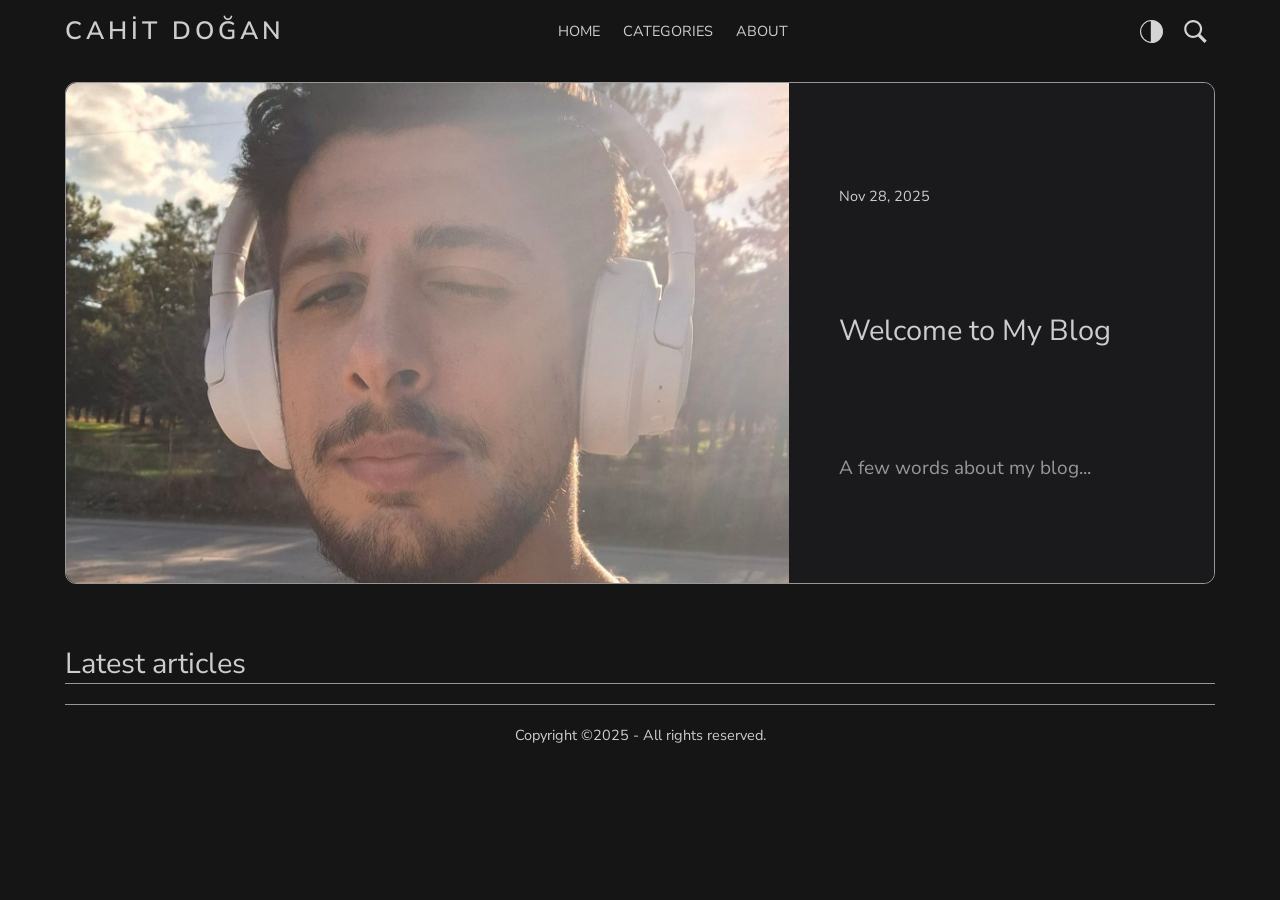
<file: index.html>
<!DOCTYPE html>
<html lang="en">

<head>
    <!--META TAG START-->
    <meta charset="UTF-8">
    <meta http-equiv="X-UA-Compatible" content="IE=edge">
    <meta name="viewport" content="width=device-width, initial-scale=1.0">
    <meta name="author" content="CAHİT DOĞAN">
    <meta name="description" content="Personal blog with articles on various topics">

    <!--PRELOAD-->
    <link rel="preload" href="/image/search-black.svg" as="image">
    <link rel="preload" href="/image/submit.svg" as="image">
    <link rel="preload" href="/image/email-black.svg" as="image">
    <link rel="preload" href="/image/email.svg" as="image">
    <link rel="preload" href="/image/dark-mode.svg" as="image">
    <link rel="preload" href="/image/light-mode.svg" as="image">


    <!--SCRIPT TAG START-->
    <script src="/js/light-theme-toggle.js"></script>


    <!--CSS-->
    <link rel="stylesheet" href="/css/style.css">
    
    <link rel="stylesheet" href="/css/homepage.css">
    


    <!--GOOGLE FONTS-->
    <link rel="preconnect" href="https://fonts.googleapis.com">
    <link rel="preconnect" href="https://fonts.gstatic.com" crossorigin>
    <link href="https://fonts.googleapis.com/css2?family=Nunito+Sans:wght@300;400;600;700&display=swap" rel="stylesheet">


    <!--TITLE START-->
    <title>Home - CAHİT DOĞAN</title>

</head>

<body>
    <!--*THEME-->
    <script>
        const theme = localStorage.getItem("theme") || "dark";
        const root = document.documentElement;  //root element
        root.classList.add(theme);
    </script>

    <!--*HEADER START-->
    <header id="header">
        <div class="container">
            <button id="search-button" class="search-button icon-button" onclick="openerWithClickBlocker('search-bar-container')" aria-label="search in site"></button>
            <ul>
                <li><a href="/">HOME</a></li>
                <li id="flyout-menu-container">
                    <span href="">CATEGORIES</span>
                    <ul id="flyout-menu">
                        
                        <li><a href="/category/myself">MYSELF</a></li>
                        
                    </ul>
                </li>
                <li><a href="/about">ABOUT</a></li>
            </ul>
            <button id="light-mode-button" class="night-mode icon-button" onclick="pickTheme();" aria-label="switch theme mode"></button>
            <p id="logo"> <a href="/">CAHİT DOĞAN</a></p>
            <button class="burger-menu icon-button" onclick="openerWithClickBlocker('mobile-menu')" aria-label="navigation menu"></button>
        </div>
    </header>


    <!--*MAIN START-->
    <main>
        
        <section id="hero-section">
            <article>
                <a href="/article/welcome-to-my-blog">
                    <picture>
                        
                            
                                <img src="/uploads/whatsapp-image-2025-11-14-at-22-37-50-1764359001695-221026678.jpeg" alt="Welcome to My Blog">
                            
                        
                    </picture>
                </a>
                <div>
                    <time datetime="2025-11-28T19:43:21.705Z">Nov 28, 2025</time>
                    <h2><a href="/article/welcome-to-my-blog">Welcome to My Blog</a></h2>
                    
                    <p>A few words about my blog<span>...</span></p>
                    
                </div>
            </article>
        </section>
        

        <h3>Latest articles</h3>

        <section id="articles-grid">
            
                
                <!-- Skip featured article on desktop (it's shown in hero section) -->
                <article class="featured-duplicate">
                    <a href="/article/welcome-to-my-blog">
                        
                        <img src="/uploads/whatsapp-image-2025-11-14-at-22-37-50-1764359001695-221026678.jpeg" alt="Welcome to My Blog">
                        
                    </a>
                    <h2><a href="/article/welcome-to-my-blog">Welcome to My Blog</a></h2>
                    
                    <p>A few words about my blog...</p>
                    
                    <time datetime="2025-11-28T19:43:21.705Z">Nov 28, 2025</time>
                </article>
                
            
        </section>

        
    </main>

    <!--*FOOTER START-->
    <footer>
        <section id="copyright">
            <p>Copyright ©2025 -  All rights reserved.</p>
        </section>
    </footer>



    <!--*ADDITIONAL ELEMENTS START-->
    <form id="search-bar-container" action="">
        <input type="search" name="" id="search-bar" placeholder="Search in site..." aria-label="text for search in site">
        <input type="submit" value="" class="icon-button" aria-label="submit">
    </form>


    <div id="mobile-menu">
        <button id="closer" class="icon-button" onclick="closerWithClickBlocker('mobile-menu')" aria-label="Close"></button>

        <ul>
            <li><a href="/">Home</a></li>
            <li id="mobile-categories-container">
                <button id="categories-button">Categories</button>
                <ul id="mobile-categories-list">
                    
                    <li><a href="/category/myself">Myself</a></li>
                    
                </ul>
            </li>
            <li><a href="/about">About</a></li>
        </ul>

        <button class="text-icon-button" id="mobile-light-mode-button" onclick="pickTheme()" aria-label="Light mode">
            <img src="/image/light-mode.svg" alt="icon of button">
            <span>Dark/Light</span>
        </button>

        <h4>Social Media</h4>
        <div class="social-media-links" id="mobile-social-media-links">
            
            
            
            <a href="https://www.instagram.com/cahitdogaan" class="icon-button" aria-label="instagram"></a>
            
            
            <a href="https://www.linkedin.com/in/cahitdogan/" class="icon-button" aria-label="linkedin"></a>
            
        </div>
    </div>

    <div id="click-blocker"></div>

    <!--*SCRIPTS START-->
    <script src="/js/main.js"></script>
    <script src="/js/sticky-navbar.js"></script>
    <noscript>Sorry, your browser does not support JavaScript.</noscript>

</body>

</html>
</file>
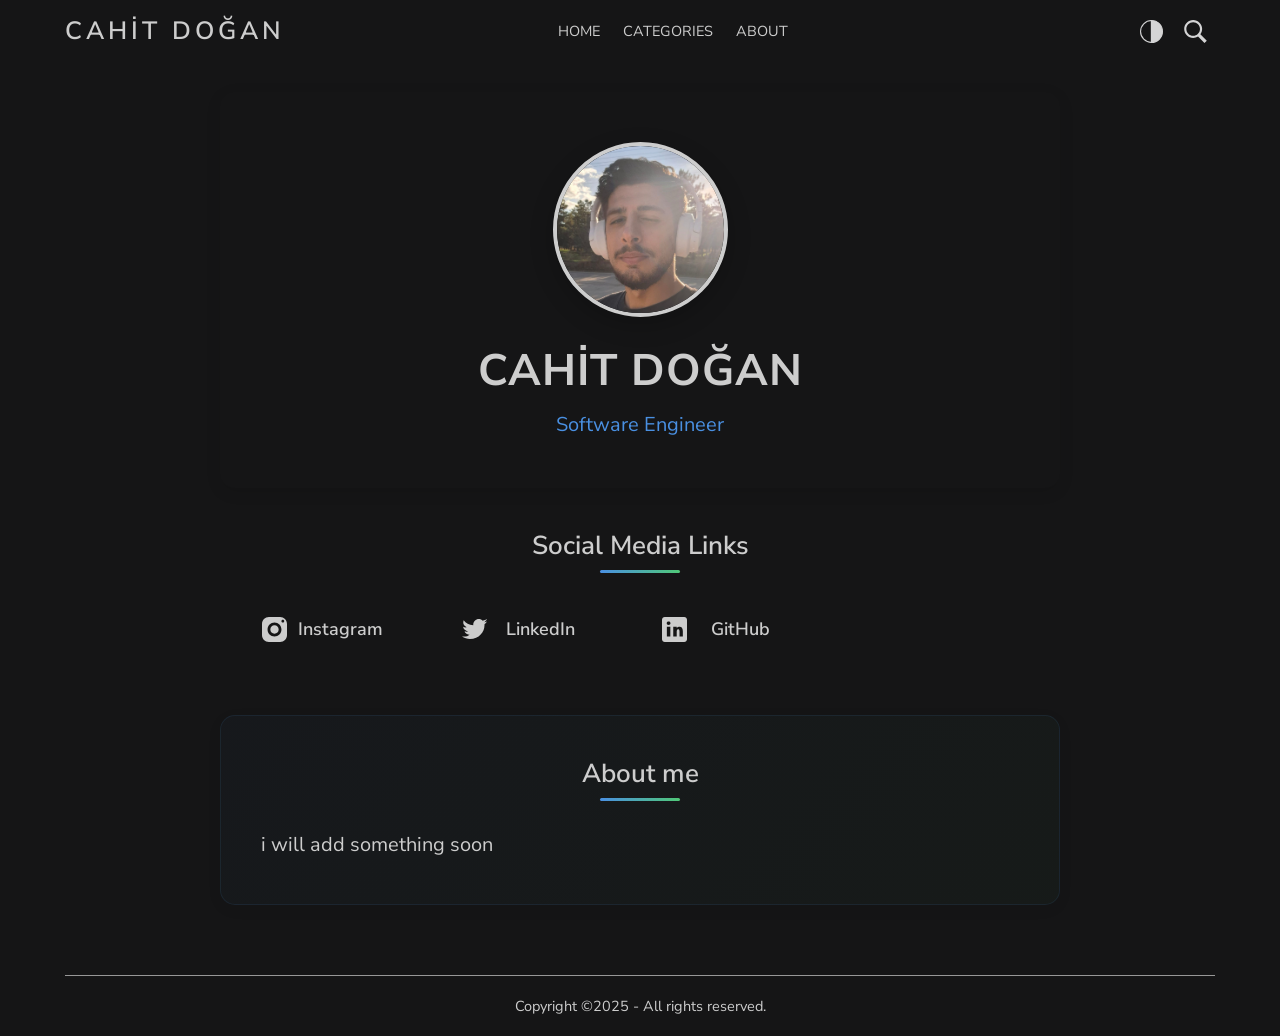
<file: about/index.html>
<!DOCTYPE html>
<html lang="en">

<head>
    <!--META TAG START-->
    <meta charset="UTF-8">
    <meta http-equiv="X-UA-Compatible" content="IE=edge">
    <meta name="viewport" content="width=device-width, initial-scale=1.0">
    <meta name="author" content="CAHİT DOĞAN">
    <meta name="description" content="Software Engineer">

    <!--PRELOAD-->
    <link rel="preload" href="/image/search-black.svg" as="image">
    <link rel="preload" href="/image/submit.svg" as="image">
    <link rel="preload" href="/image/email-black.svg" as="image">
    <link rel="preload" href="/image/email.svg" as="image">
    <link rel="preload" href="/image/dark-mode.svg" as="image">
    <link rel="preload" href="/image/light-mode.svg" as="image">


    <!--SCRIPT TAG START-->
    <script src="/js/light-theme-toggle.js"></script>


    <!--CSS-->
    <link rel="stylesheet" href="/css/style.css">
    
    <link rel="stylesheet" href="/css/about.css">
    


    <!--GOOGLE FONTS-->
    <link rel="preconnect" href="https://fonts.googleapis.com">
    <link rel="preconnect" href="https://fonts.gstatic.com" crossorigin>
    <link href="https://fonts.googleapis.com/css2?family=Nunito+Sans:wght@300;400;600;700&display=swap" rel="stylesheet">


    <!--TITLE START-->
    <title>About - CAHİT DOĞAN</title>

</head>

<body>
    <!--*THEME-->
    <script>
        const theme = localStorage.getItem("theme") || "dark";
        const root = document.documentElement;  //root element
        root.classList.add(theme);
    </script>

    <!--*HEADER START-->
    <header id="header">
        <div class="container">
            <button id="search-button" class="search-button icon-button" onclick="openerWithClickBlocker('search-bar-container')" aria-label="search in site"></button>
            <ul>
                <li><a href="/">HOME</a></li>
                <li id="flyout-menu-container">
                    <span href="">CATEGORIES</span>
                    <ul id="flyout-menu">
                        
                        <li><a href="/category/philosophy">PHILOSOPHY</a></li>
                        
                    </ul>
                </li>
                <li><a href="/about">ABOUT</a></li>
            </ul>
            <button id="light-mode-button" class="night-mode icon-button" onclick="pickTheme();" aria-label="switch theme mode"></button>
            <p id="logo"> <a href="/">CAHİT DOĞAN</a></p>
            <button class="burger-menu icon-button" onclick="openerWithClickBlocker('mobile-menu')" aria-label="navigation menu"></button>
        </div>
    </header>


    <!--*MAIN START-->
    <main>
        <div class="profile-header">
            
            <img id="author-pfp" src="/uploads/whatsapp-image-2025-11-14-at-22-37-50-1764348648916-303520196.jpeg" alt="CAHİT DOĞAN" width="175" height="175" draggable="false">
            
            <h2>CAHİT DOĞAN</h2>
            <div id="job">Software Engineer</div>
        </div>

        <h3>Social Media Links</h3>
        <div id="social-media-link-buttons">
            
            <a target="_blank" href="https://www.instagram.com/cahitdogaan">Instagram</a>
            
            
            
            <a target="_blank" href="https://www.linkedin.com/in/cahitdogan/">LinkedIn</a>
            
            
            
            <a target="_blank" href="https://github.com/cahitdogan">GitHub</a>
            
        </div>

        <section id="about-me-container">
            <h3>About me</h3>
            <p>i will add something soon</p>
        </section>
    </main>

    <!--*FOOTER START-->
    <footer>
        <section id="copyright">
            <p>Copyright ©2025 -  All rights reserved.</p>
        </section>
    </footer>



    <!--*ADDITIONAL ELEMENTS START-->
    <form id="search-bar-container" action="">
        <input type="search" name="" id="search-bar" placeholder="Search in site..." aria-label="text for search in site">
        <input type="submit" value="" class="icon-button" aria-label="submit">
    </form>


    <div id="mobile-menu">
        <button id="closer" class="icon-button" onclick="closerWithClickBlocker('mobile-menu')" aria-label="Close"></button>

        <ul>
            <li><a href="/">Home</a></li>
            <li id="mobile-categories-container">
                <button id="categories-button">Categories</button>
                <ul id="mobile-categories-list">
                    
                    <li><a href="/category/philosophy">Philosophy</a></li>
                    
                </ul>
            </li>
            <li><a href="/about">About</a></li>
        </ul>

        <button class="text-icon-button" id="mobile-light-mode-button" onclick="pickTheme()" aria-label="Light mode">
            <img src="/image/light-mode.svg" alt="icon of button">
            <span>Dark/Light</span>
        </button>

        <h4>Social Media</h4>
        <div class="social-media-links" id="mobile-social-media-links">
            
            
            
            <a href="https://www.instagram.com/cahitdogaan" class="icon-button" aria-label="instagram"></a>
            
            
            <a href="https://www.linkedin.com/in/cahitdogan/" class="icon-button" aria-label="linkedin"></a>
            
        </div>
    </div>

    <div id="click-blocker"></div>

    <!--*SCRIPTS START-->
    <script src="/js/main.js"></script>
    <script src="/js/sticky-navbar.js"></script>
    <noscript>Sorry, your browser does not support JavaScript.</noscript>

</body>

</html>
</file>
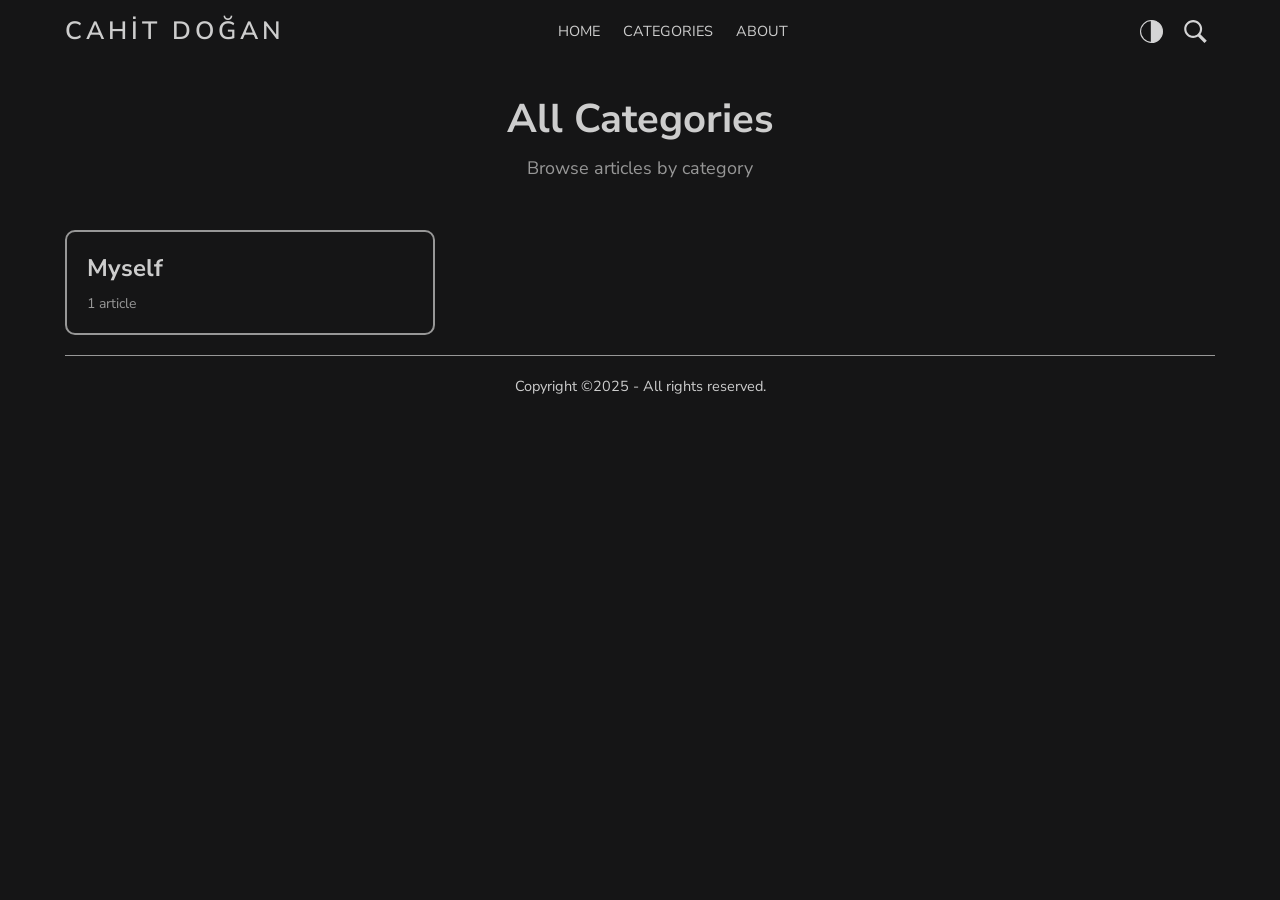
<file: categories/index.html>
<!DOCTYPE html>
<html lang="en">

<head>
    <!--META TAG START-->
    <meta charset="UTF-8">
    <meta http-equiv="X-UA-Compatible" content="IE=edge">
    <meta name="viewport" content="width=device-width, initial-scale=1.0">
    <meta name="author" content="CAHİT DOĞAN">
    <meta name="description" content="Browse all categories">

    <!--PRELOAD-->
    <link rel="preload" href="/image/search-black.svg" as="image">
    <link rel="preload" href="/image/submit.svg" as="image">
    <link rel="preload" href="/image/email-black.svg" as="image">
    <link rel="preload" href="/image/email.svg" as="image">
    <link rel="preload" href="/image/dark-mode.svg" as="image">
    <link rel="preload" href="/image/light-mode.svg" as="image">


    <!--SCRIPT TAG START-->
    <script src="/js/light-theme-toggle.js"></script>


    <!--CSS-->
    <link rel="stylesheet" href="/css/style.css">
    
    <link rel="stylesheet" href="/css/homepage.css">
    


    <!--GOOGLE FONTS-->
    <link rel="preconnect" href="https://fonts.googleapis.com">
    <link rel="preconnect" href="https://fonts.gstatic.com" crossorigin>
    <link href="https://fonts.googleapis.com/css2?family=Nunito+Sans:wght@300;400;600;700&display=swap" rel="stylesheet">


    <!--TITLE START-->
    <title>Categories - CAHİT DOĞAN</title>

</head>

<body>
    <!--*THEME-->
    <script>
        const theme = localStorage.getItem("theme") || "dark";
        const root = document.documentElement;  //root element
        root.classList.add(theme);
    </script>

    <!--*HEADER START-->
    <header id="header">
        <div class="container">
            <button id="search-button" class="search-button icon-button" onclick="openerWithClickBlocker('search-bar-container')" aria-label="search in site"></button>
            <ul>
                <li><a href="/">HOME</a></li>
                <li id="flyout-menu-container">
                    <span href="">CATEGORIES</span>
                    <ul id="flyout-menu">
                        
                        <li><a href="/category/myself">MYSELF</a></li>
                        
                    </ul>
                </li>
                <li><a href="/about">ABOUT</a></li>
            </ul>
            <button id="light-mode-button" class="night-mode icon-button" onclick="pickTheme();" aria-label="switch theme mode"></button>
            <p id="logo"> <a href="/">CAHİT DOĞAN</a></p>
            <button class="burger-menu icon-button" onclick="openerWithClickBlocker('mobile-menu')" aria-label="navigation menu"></button>
        </div>
    </header>


    <!--*MAIN START-->
    <main>
        <section style="text-align: center; padding: 3rem 0;">
            <h1 style="font-size: 4rem; font-weight: 700; color: var(--text-color-primary); margin-bottom: 1rem;">All Categories</h1>
            <p style="font-size: 1.8rem; color: var(--text-color-secondary);">Browse articles by category</p>
        </section>

        <section style="display: grid; grid-template-columns: repeat(auto-fill, minmax(300px, 1fr)); gap: 2rem; padding: 2rem 0;">
            
                
                <article style="border: 2px solid var(--text-color-secondary); border-radius: 1rem; padding: 2rem; transition: all 0.3s ease; cursor: pointer;" onclick="window.location.href='/category/myself'">
                    <h2 style="font-size: 2.4rem; margin-bottom: 1rem; color: var(--text-color-primary);">Myself</h2>
                    
                    <p style="font-size: 1.4rem; color: var(--text-color-secondary);">1 article</p>
                </article>
                
            
        </section>
    </main>

    <!--*FOOTER START-->
    <footer>
        <section id="copyright">
            <p>Copyright ©2025 -  All rights reserved.</p>
        </section>
    </footer>



    <!--*ADDITIONAL ELEMENTS START-->
    <form id="search-bar-container" action="">
        <input type="search" name="" id="search-bar" placeholder="Search in site..." aria-label="text for search in site">
        <input type="submit" value="" class="icon-button" aria-label="submit">
    </form>


    <div id="mobile-menu">
        <button id="closer" class="icon-button" onclick="closerWithClickBlocker('mobile-menu')" aria-label="Close"></button>

        <ul>
            <li><a href="/">Home</a></li>
            <li id="mobile-categories-container">
                <button id="categories-button">Categories</button>
                <ul id="mobile-categories-list">
                    
                    <li><a href="/category/myself">Myself</a></li>
                    
                </ul>
            </li>
            <li><a href="/about">About</a></li>
        </ul>

        <button class="text-icon-button" id="mobile-light-mode-button" onclick="pickTheme()" aria-label="Light mode">
            <img src="/image/light-mode.svg" alt="icon of button">
            <span>Dark/Light</span>
        </button>

        <h4>Social Media</h4>
        <div class="social-media-links" id="mobile-social-media-links">
            
            
            
            <a href="https://www.instagram.com/cahitdogaan" class="icon-button" aria-label="instagram"></a>
            
            
            <a href="https://www.linkedin.com/in/cahitdogan/" class="icon-button" aria-label="linkedin"></a>
            
        </div>
    </div>

    <div id="click-blocker"></div>

    <!--*SCRIPTS START-->
    <script src="/js/main.js"></script>
    <script src="/js/sticky-navbar.js"></script>
    <noscript>Sorry, your browser does not support JavaScript.</noscript>

</body>

</html>
</file>
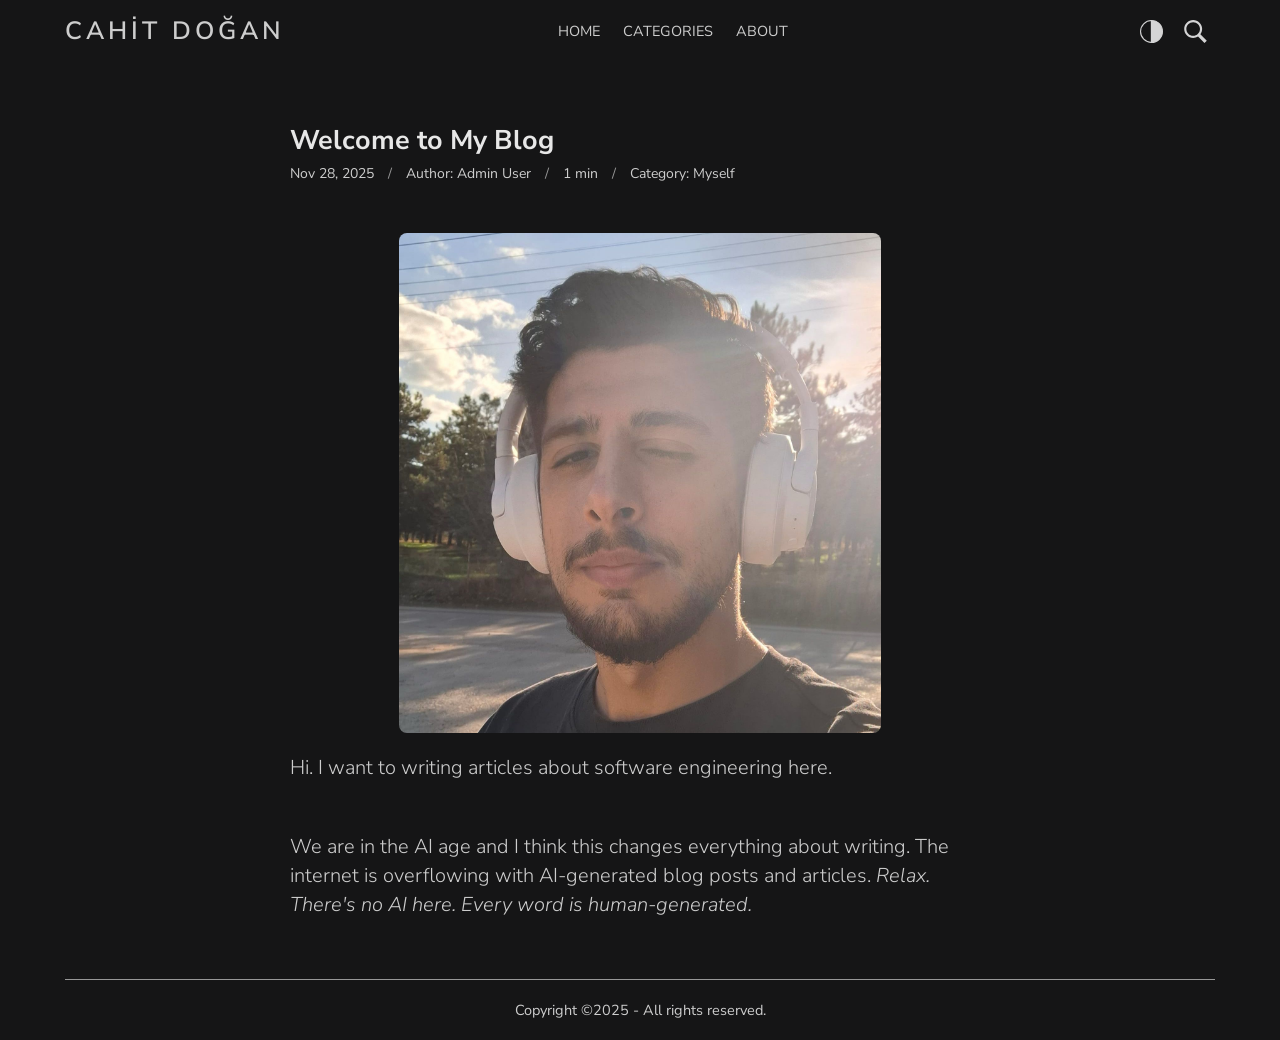
<file: article/welcome-to-my-blog/index.html>
<!DOCTYPE html>
<html lang="en">

<head>
    <!--META TAG START-->
    <meta charset="UTF-8">
    <meta http-equiv="X-UA-Compatible" content="IE=edge">
    <meta name="viewport" content="width=device-width, initial-scale=1.0">
    <meta name="author" content="CAHİT DOĞAN">
    <meta name="description" content="A few words about my blog">

    <!--PRELOAD-->
    <link rel="preload" href="/image/search-black.svg" as="image">
    <link rel="preload" href="/image/submit.svg" as="image">
    <link rel="preload" href="/image/email-black.svg" as="image">
    <link rel="preload" href="/image/email.svg" as="image">
    <link rel="preload" href="/image/dark-mode.svg" as="image">
    <link rel="preload" href="/image/light-mode.svg" as="image">


    <!--SCRIPT TAG START-->
    <script src="/js/light-theme-toggle.js"></script>


    <!--CSS-->
    <link rel="stylesheet" href="/css/style.css">
    
    <link rel="stylesheet" href="/css/articles.css">
    


    <!--GOOGLE FONTS-->
    <link rel="preconnect" href="https://fonts.googleapis.com">
    <link rel="preconnect" href="https://fonts.gstatic.com" crossorigin>
    <link href="https://fonts.googleapis.com/css2?family=Nunito+Sans:wght@300;400;600;700&display=swap" rel="stylesheet">


    <!--TITLE START-->
    <title>Welcome to My Blog - CAHİT DOĞAN</title>

</head>

<body>
    <!--*THEME-->
    <script>
        const theme = localStorage.getItem("theme") || "dark";
        const root = document.documentElement;  //root element
        root.classList.add(theme);
    </script>

    <!--*HEADER START-->
    <header id="header">
        <div class="container">
            <button id="search-button" class="search-button icon-button" onclick="openerWithClickBlocker('search-bar-container')" aria-label="search in site"></button>
            <ul>
                <li><a href="/">HOME</a></li>
                <li id="flyout-menu-container">
                    <span href="">CATEGORIES</span>
                    <ul id="flyout-menu">
                        
                        <li><a href="/category/myself">MYSELF</a></li>
                        
                    </ul>
                </li>
                <li><a href="/about">ABOUT</a></li>
            </ul>
            <button id="light-mode-button" class="night-mode icon-button" onclick="pickTheme();" aria-label="switch theme mode"></button>
            <p id="logo"> <a href="/">CAHİT DOĞAN</a></p>
            <button class="burger-menu icon-button" onclick="openerWithClickBlocker('mobile-menu')" aria-label="navigation menu"></button>
        </div>
    </header>


    <!--*MAIN START-->
    <main>
        <article id="blog-post-section">
            <h1>Welcome to My Blog</h1>

            <div id="article-info-block">
                <time datetime="2025-11-28T19:43:21.705Z">Nov 28, 2025</time>
                /
                
                <span>Author: <a rel="author" href="/about">Admin User</a></span>
                /
                
                <span>1 min</span>
                
                /
                <span>Category: <a href="/category/myself">Myself</a></span>
                
            </div>

            
            <img src="/uploads/whatsapp-image-2025-11-14-at-22-37-50-1764359001695-221026678.jpeg" alt="Welcome to My Blog" style="max-width: 100%; height: auto; margin: 2rem 0; border-radius: 0.8rem;">
            

            <p>Hi. I want to writing articles about software engineering here. </p>

<p>We are in the AI age and I think this changes everything about writing. The internet is overflowing with AI-generated blog posts and articles. <i>Relax. There's no AI here. Every word is human-generated.</i> </p>

        </article>
    </main>

    <!--*FOOTER START-->
    <footer>
        <section id="copyright">
            <p>Copyright ©2025 -  All rights reserved.</p>
        </section>
    </footer>



    <!--*ADDITIONAL ELEMENTS START-->
    <form id="search-bar-container" action="">
        <input type="search" name="" id="search-bar" placeholder="Search in site..." aria-label="text for search in site">
        <input type="submit" value="" class="icon-button" aria-label="submit">
    </form>


    <div id="mobile-menu">
        <button id="closer" class="icon-button" onclick="closerWithClickBlocker('mobile-menu')" aria-label="Close"></button>

        <ul>
            <li><a href="/">Home</a></li>
            <li id="mobile-categories-container">
                <button id="categories-button">Categories</button>
                <ul id="mobile-categories-list">
                    
                    <li><a href="/category/myself">Myself</a></li>
                    
                </ul>
            </li>
            <li><a href="/about">About</a></li>
        </ul>

        <button class="text-icon-button" id="mobile-light-mode-button" onclick="pickTheme()" aria-label="Light mode">
            <img src="/image/light-mode.svg" alt="icon of button">
            <span>Dark/Light</span>
        </button>

        <h4>Social Media</h4>
        <div class="social-media-links" id="mobile-social-media-links">
            
            
            
            <a href="https://www.instagram.com/cahitdogaan" class="icon-button" aria-label="instagram"></a>
            
            
            <a href="https://www.linkedin.com/in/cahitdogan/" class="icon-button" aria-label="linkedin"></a>
            
        </div>
    </div>

    <div id="click-blocker"></div>

    <!--*SCRIPTS START-->
    <script src="/js/main.js"></script>
    <script src="/js/sticky-navbar.js"></script>
    <noscript>Sorry, your browser does not support JavaScript.</noscript>

</body>

</html>
</file>
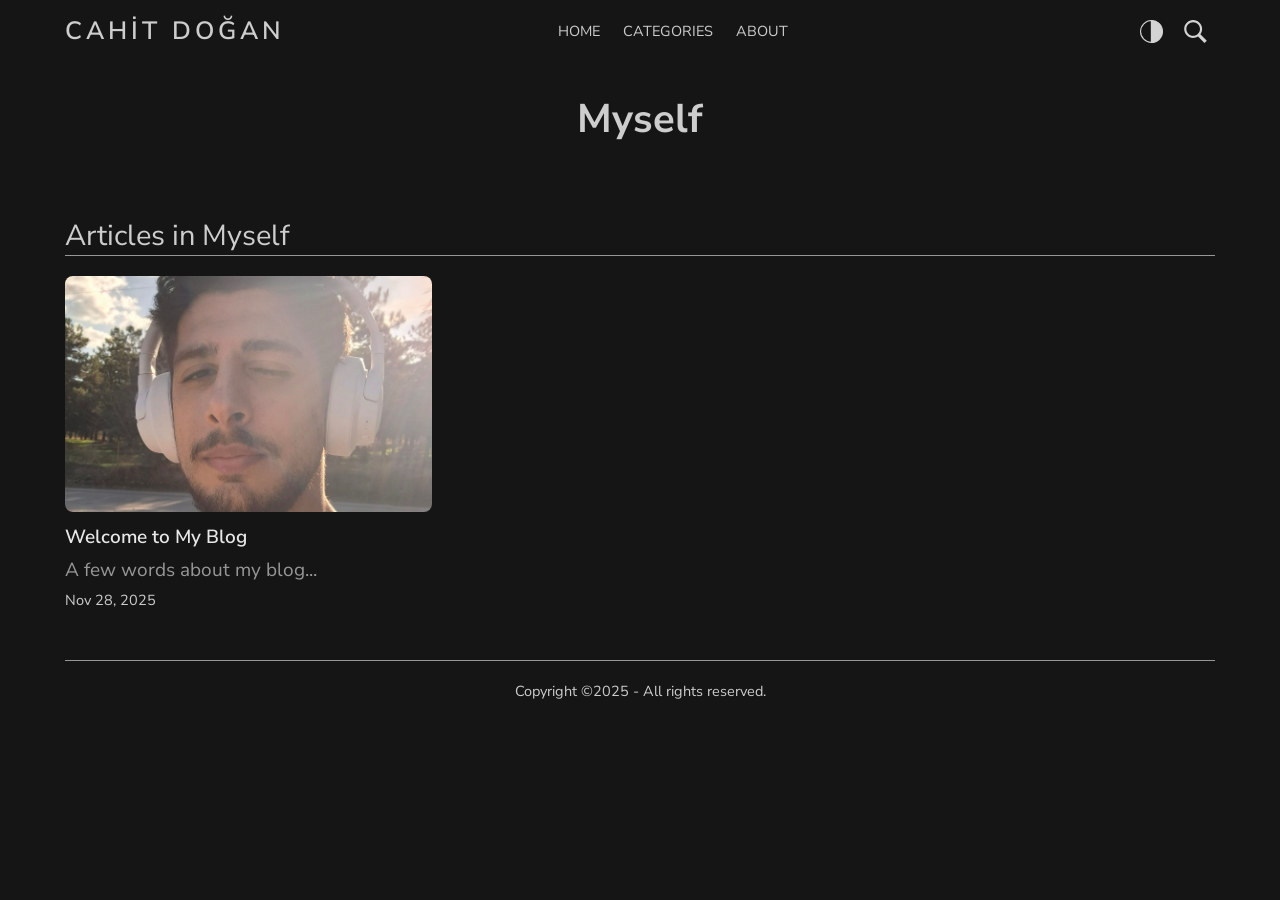
<file: category/myself/index.html>
<!DOCTYPE html>
<html lang="en">

<head>
    <!--META TAG START-->
    <meta charset="UTF-8">
    <meta http-equiv="X-UA-Compatible" content="IE=edge">
    <meta name="viewport" content="width=device-width, initial-scale=1.0">
    <meta name="author" content="CAHİT DOĞAN">
    <meta name="description" content="Articles in Myself">

    <!--PRELOAD-->
    <link rel="preload" href="/image/search-black.svg" as="image">
    <link rel="preload" href="/image/submit.svg" as="image">
    <link rel="preload" href="/image/email-black.svg" as="image">
    <link rel="preload" href="/image/email.svg" as="image">
    <link rel="preload" href="/image/dark-mode.svg" as="image">
    <link rel="preload" href="/image/light-mode.svg" as="image">


    <!--SCRIPT TAG START-->
    <script src="/js/light-theme-toggle.js"></script>


    <!--CSS-->
    <link rel="stylesheet" href="/css/style.css">
    
    <link rel="stylesheet" href="/css/homepage.css">
    


    <!--GOOGLE FONTS-->
    <link rel="preconnect" href="https://fonts.googleapis.com">
    <link rel="preconnect" href="https://fonts.gstatic.com" crossorigin>
    <link href="https://fonts.googleapis.com/css2?family=Nunito+Sans:wght@300;400;600;700&display=swap" rel="stylesheet">


    <!--TITLE START-->
    <title>Myself - CAHİT DOĞAN</title>

</head>

<body>
    <!--*THEME-->
    <script>
        const theme = localStorage.getItem("theme") || "dark";
        const root = document.documentElement;  //root element
        root.classList.add(theme);
    </script>

    <!--*HEADER START-->
    <header id="header">
        <div class="container">
            <button id="search-button" class="search-button icon-button" onclick="openerWithClickBlocker('search-bar-container')" aria-label="search in site"></button>
            <ul>
                <li><a href="/">HOME</a></li>
                <li id="flyout-menu-container">
                    <span href="">CATEGORIES</span>
                    <ul id="flyout-menu">
                        
                        <li><a href="/category/myself">MYSELF</a></li>
                        
                    </ul>
                </li>
                <li><a href="/about">ABOUT</a></li>
            </ul>
            <button id="light-mode-button" class="night-mode icon-button" onclick="pickTheme();" aria-label="switch theme mode"></button>
            <p id="logo"> <a href="/">CAHİT DOĞAN</a></p>
            <button class="burger-menu icon-button" onclick="openerWithClickBlocker('mobile-menu')" aria-label="navigation menu"></button>
        </div>
    </header>


    <!--*MAIN START-->
    <main>
        <section style="text-align: center; padding: 3rem 0;">
            <h1 style="font-size: 4rem; font-weight: 700; color: var(--text-color-primary); margin-bottom: 1rem;">Myself</h1>
            
        </section>

        <h3 style="margin: 3rem 0 2rem 0;">Articles in Myself</h3>

        <section id="articles-grid">
            
                
                <article>
                    <a href="/article/welcome-to-my-blog">
                        
                        <img src="/uploads/whatsapp-image-2025-11-14-at-22-37-50-1764359001695-221026678.jpeg" alt="Welcome to My Blog">
                        
                    </a>
                    <h2><a href="/article/welcome-to-my-blog">Welcome to My Blog</a></h2>
                    
                    <p>A few words about my blog...</p>
                    
                    <time datetime="2025-11-28T19:43:21.705Z">Nov 28, 2025</time>
                </article>
                
            
        </section>

        
    </main>

    <!--*FOOTER START-->
    <footer>
        <section id="copyright">
            <p>Copyright ©2025 -  All rights reserved.</p>
        </section>
    </footer>



    <!--*ADDITIONAL ELEMENTS START-->
    <form id="search-bar-container" action="">
        <input type="search" name="" id="search-bar" placeholder="Search in site..." aria-label="text for search in site">
        <input type="submit" value="" class="icon-button" aria-label="submit">
    </form>


    <div id="mobile-menu">
        <button id="closer" class="icon-button" onclick="closerWithClickBlocker('mobile-menu')" aria-label="Close"></button>

        <ul>
            <li><a href="/">Home</a></li>
            <li id="mobile-categories-container">
                <button id="categories-button">Categories</button>
                <ul id="mobile-categories-list">
                    
                    <li><a href="/category/myself">Myself</a></li>
                    
                </ul>
            </li>
            <li><a href="/about">About</a></li>
        </ul>

        <button class="text-icon-button" id="mobile-light-mode-button" onclick="pickTheme()" aria-label="Light mode">
            <img src="/image/light-mode.svg" alt="icon of button">
            <span>Dark/Light</span>
        </button>

        <h4>Social Media</h4>
        <div class="social-media-links" id="mobile-social-media-links">
            
            
            
            <a href="https://www.instagram.com/cahitdogaan" class="icon-button" aria-label="instagram"></a>
            
            
            <a href="https://www.linkedin.com/in/cahitdogan/" class="icon-button" aria-label="linkedin"></a>
            
        </div>
    </div>

    <div id="click-blocker"></div>

    <!--*SCRIPTS START-->
    <script src="/js/main.js"></script>
    <script src="/js/sticky-navbar.js"></script>
    <noscript>Sorry, your browser does not support JavaScript.</noscript>

</body>

</html>
</file>
<file: css/style.css>
* {
    box-sizing: border-box;
    margin: 0;
    padding: 0;
    border: none;
    text-decoration: none;
    background-color: transparent;

    font-family: 'Nunito Sans', sans-serif;
}

:root.dark {
    --text-color-primary: #cdcdcd;
    --text-color-secondary: #979797;
    --text-color-tertiary: #e7e7e7;
    --text-color-article-header: #f2f2f2;
    --text-color-link: #244cbb;
    --bg-color-primary: #151516;
    --bg-color-secondary: #1a1a1d;
    --bg-color-blockquote: #2c2c30;
    --bg-color-hover-categories: #2e2e33;
    --bg-color-hover-home-nav-buttons: #cdcdcd;
    --shadow-color-header: #0a0a0a;
    --border-hero: 0.1rem solid #979797;
    --icon-theme-button: url(../image/light-mode.svg);
    --icon-search-button: url(../image/search.svg);
    --icon-burger-button: url(../image/burger.svg);
    --icon-facebook: url(../image/social-media/facebook.svg);
    --icon-twitter: url(../image/social-media/twitter.svg);
    --icon-instagram: url(../image/social-media/instagram.svg);
    --icon-linkedin: url(../image/social-media/linkedin.svg);
    --icon-submit: url(../image/submit-light.svg);
}

:root.light {
    --text-color-primary: #1b1b1b;
    --text-color-secondary: #1b1b1b;
    --text-color-tertiary: #1b1b1b;
    --text-color-article-header: #f2f2f2;
    --text-color-link: #244cbb;
    --bg-color-primary: #ffffff;
    --bg-color-secondary: #f0f0f0;
    --bg-color-blockquote: #c9c9c9;
    --bg-color-hover-categories: #d4d4d4;
    --bg-color-hover-home-nav-buttons: #cdcdcd;
    --shadow-color-header: #cecece;
    --border-hero: none;
    --icon-theme-button: url(../image/dark-mode.svg);
    --icon-search-button: url(../image/search-black.svg);
    --icon-burger-button: url(../image/burger-black.svg);
    --icon-facebook: url(../image/social-media/facebook-black.svg);
    --icon-twitter: url(../image/social-media/twitter-black.svg);
    --icon-instagram: url(../image/social-media/instagram-black.svg);
    --icon-linkedin: url(../image/social-media/linkedin-black.svg);
    --icon-submit: url(../image/submit.svg);
}

.theme-transition {
    transition: background-color 0.5s;
}

::-webkit-scrollbar {
    width: 1.4rem;
  }

::-webkit-scrollbar-track {
    background: var(--bg-color-secondary); 
  }
   
  /* Handle */
  ::-webkit-scrollbar-thumb {
    background: #666666; 
  }
  
  /* Handle on hover */
  ::-webkit-scrollbar-thumb:hover {
    background: #555555; 
  }

html {
    font-size: 62.5%; /* for 1rem=10px */
}

body {
    background-color: var(--bg-color-primary);
    min-height: 100vh;
    margin: auto;
    transition: unset;
}

main {
    width: 92vw;
    max-width: 115rem;
    margin: auto;
}

img {
    max-width: 100%;
    max-height: 100%;
    display: block;
}

input {
    background-repeat: no-repeat;
    outline: none;
    font-size: 1.6rem;
    color: black;
}

input::placeholder {
    color: var(--text-color-secondary);
}

input[type="submit"] {
    cursor: pointer;
}

ol, ul {
    list-style-type: none;
}

button {
    cursor: pointer;
    color: var(--text-color-primary);
}

a {
    color: var(--text-color-primary);
}

.icon-button {
    background-size: contain;
    background-position: center;
    background-repeat: no-repeat;
}

.text-icon-button { /*bunun box-sizing: property'sini değiştirmeyi düşün*/
    display: flex; /*bu class'a dahil elementlerin görünürlüğünü değiştirmek için display: none; gibi çözümler kullanırsan bu property bozulacaktır.*/
    justify-content: center;
    align-items: center;
    white-space: nowrap;
}

/***********************************************/
header {
    width: 100%;
    background-color: var(--bg-color-primary);
}

header > .container {
    display: flex;
    justify-content: space-between;
    align-items: center;
    width: 92vw;
    max-width: 115rem;
    height: 6.2rem;
    margin: auto;
    transition: height 0.5s, background-color 0.5s, box-shadow 0.5s;
}

.fixed {
    position: sticky;
    top: 0;
    box-shadow: 0rem 0.2rem 1.3rem var(--shadow-color-header);
    margin: 0;
}

header > .container > button {
    width: 2rem;
    height: 2rem;
}

header > .container > ul {
    display: none;
}

header > .container > #light-mode-button {
    display: none;
}

header > .container > .search-button {
    background-image: var(--icon-search-button);
}


header > .container > .burger-menu {
    background-image: var(--icon-burger-button);
}

header > .container > #logo > a {
    font-size: 1.9rem;
    font-weight: 700;
    letter-spacing: 0.4rem;
    color: var(--text-color-primary);
    white-space: nowrap;
}

/***********************************************/

@keyframes search-bar {
    0% {transform: translate(-50%, -200%);}
    100% {transform: translate(-50%, 0);}
}

#search-bar-container {
    display: none;

    position: fixed;
    top: 15rem;
    left: 50%;

    z-index: 1;
    animation: search-bar 0.25s forwards;
}

#search-bar {
    width: 90vw;
    max-width: 50rem;
    height: 6rem;
    background-color: white;
    border-radius: 0.6rem;
    box-shadow: 0 0.2rem 0.5rem var(--DarkGray);

    background-image: url(../image/search-black.svg);
    background-size: 2.2rem;
    background-position: 1.25rem 50%;
    padding-left: 4.5rem;

    font-size: 1.7rem;
}

#search-bar-container > input.icon-button {
    height: 100%;
    width: 7rem;
    border-radius: 0.6rem;
    cursor: pointer;

    background-image: url(../image/submit.svg);
    background-color: white;
    background-size: 2.1rem;

    position: absolute;
    right: 0;

    transition: 0.25s;
}

#search-bar-container > input.icon-button:hover {
    background-position: 65% 50%;
}

/***********************************************/

#mobile-menu::-webkit-scrollbar {
    display: none;
}

#mobile-menu {
    display: none;
    overflow-y: scroll;
    -ms-overflow-style: none;  
    scrollbar-width: none;

    position: fixed;
    top: 0;
    right: 0;

    z-index: 1;

    width: 23rem;
    height: 100vh;
    background-color: #1a1a1d;

    animation-name: mobileMenuSlide;
    animation-duration: 0.5s;
}

#mobile-menu > button#closer {
    display: block;
    width: 2rem;
    height: 2rem;

    background-image: url(/image/kapat.svg);

    margin: 1.5rem 1.2rem 3.5rem auto;
}

#mobile-menu > ul {
    margin-bottom: 3.5rem;
}

#mobile-menu > ul > li {
    border-bottom: 0.1px solid #27272b;
}

#mobile-menu > ul > li:first-child {
    border-top: 0.1px solid #27272b;
}

#mobile-menu > ul > li > a {
    font-size: 2.25rem;
    display: block;
    padding: 0.7rem 0 0.7rem 2.5rem;
    color: #cdcdcd;
}

#mobile-menu > ul > li > button {
    font-size: 2.25rem;
    display: block;
    padding: 0.7rem 0 0.7rem 2.5rem;
    width: 100%;
    text-align: start;
    color: #cdcdcd;
}

#mobile-menu #mobile-categories-list {
    display: none;
    animation-name: list-opener;
    animation-duration: 0.4s;
}

#mobile-menu #mobile-categories-list > li {
    margin-left: 4.5rem;
}

#mobile-menu #mobile-categories-list > li::marker {
    font-size: 1.8rem;
}

#mobile-menu #mobile-categories-list a {
    font-size: 2.05rem;
    color: #cdcdcd;
    display: block;
    padding: 0.3rem 0;
}

@keyframes list-opener {
    0% {height: 0rem;}
    100% {height: 19.8rem;}
}

#mobile-menu > .text-icon-button {
    width: 85%;
    height: 3.65rem;
    gap: 0.8rem;
    font-size: 2.15rem;
    border: 1px solid #cdcdcd;
    border-radius: 1rem;
    margin: auto;
    padding: 0.7rem 0;
    margin-bottom: 2rem;
    color: #cdcdcd;
}

#mobile-menu > .text-icon-button:nth-child(3) > img {
    transform: scale(0.78);
}

#mobile-menu > h4 {
    font-size: 2.25rem;
    font-weight: 400;
    text-align: center;
    color: #cdcdcd;
    margin-top: 4rem;
}

#mobile-menu > div.social-media-links {
    gap: 0;
    justify-content: space-evenly;
    margin-top: 1.5rem;
}

#mobile-menu > .social-media-links > a:nth-child(1) {
    background-image: url(/image/social-media/facebook.svg);
}

#mobile-menu > .social-media-links > a:nth-child(2) {
    background-image: url(/image/social-media/twitter.svg);
}

#mobile-menu > .social-media-links > a:nth-child(3) {
    background-image: url(/image/social-media/instagram.svg);
}

#mobile-menu > .social-media-links > a:nth-child(4) {
    background-image: url(/image/social-media/linkedin.svg);
}

@keyframes mobileMenuSlide {
    0% {transform: translateX(100%);}
    100% {transform: translateX(0%);}
}


/***********************************************/

footer {
    display: flex;
    flex-direction: column;
    gap: 3.5rem;
    width: 92vw;
    max-width: 115rem;
    margin: auto;

    padding: 2rem 0;

    border-top: 0.1rem solid var(--text-color-secondary);
}

footer > section {
    display: flex;
    flex-direction: column;
    align-items: center;
    gap: 0.3rem;
}


#copyright {
    text-align: center;
    line-height: 2rem;
    font-size: 1.45rem;
    font-weight: 400;
    color: var(--text-color-primary);
}

#copyright > h4 {
    letter-spacing: 0.1rem;
    font-size: 1.45rem;
    font-weight: 400;
}

/***********************************************/

#click-blocker {
    display: none;
    
    position: fixed;
    left: 0;
    top: 0;

    width: 100vw;
    height: 100vh;

    background-color: #000000;
    opacity: 0.6;
}

/***********************************************/

@media screen and (width >= 650px) {

    header > .container > #logo > a {
        font-size: 2.5rem;
        line-height: 4.5rem;
    }

    header > .container > button {
        width: 2.35rem;
        height: 2.35rem;
    }

/***********************/
    #mobile-menu {
        width: 32rem;
    }
}

@media screen and (width >= 992px) {

    header > .container > ul, header > .container > #light-mode-button {
        display: unset;
    }

    header > .container > .burger-menu {
        display: none;
    }

    header > .container {
        display: grid;
        grid-template-columns: 15fr 17.5fr 1.2fr 1.2fr ;
        column-gap: 0.5rem;
    }

    header > .container > #logo {
        order: -1;
        margin-right: 5rem;
    }

    header > .container > #logo > a {
        font-weight: 600;
    }

    header > .container > .search-button {
        order: 1;
    }

    header > .container > ul {
        display: flex;
        gap: 1.8vw;
    }

    header > .container > ul > li > a {
        font-size: 1.45rem;
        padding: 1rem 0;
        position: relative;
    }

    header > .container > ul > li > a::after {
        content: "";
        display: block;

        position: absolute;
        bottom: 0.75rem;

        background-color: var(--text-color-primary);
        height: 0.1rem;
        width: 0%;

        transition: 0.3s;
    }

    header > .container > ul a:hover::after {
        width: 100%;
    }

    header > .container > ul > li > span {
        font-size: 1.45rem;
        padding: 1.3rem 0;
        color: var(--text-color-primary);
    }

    header > .container #flyout-menu-container {
        position: relative;
    }
    
    header > .container #flyout-menu {
        display: none;
        width: 20rem;
        border-radius: 0.8rem;
        background-color: var(--bg-color-secondary);
        box-shadow: 0 0.3rem 0.6rem rgb(8, 8, 8);
        
        text-align: center;
        
        position: absolute;
        left: 50%;
        transform: translateX(-50%);
        top: 2.5rem;

        z-index: 1;
    }
    
    header > .container #flyout-menu-container:hover > #flyout-menu {
        display: block;
    }
    
    header > .container #flyout-menu-container:hover > #flyout-menu:hover {
        display: block;
    }
    
    header > .container #flyout-menu > li > a {
        display: block;
        font-size: 1.45rem;
        padding: 0.7rem 0;
    }
    
    header > .container #flyout-menu > li > a:hover {
        background-color: var(--bg-color-hover-categories);
    }

    header > .container #flyout-menu > li:first-child > a:hover {
        border-radius: 0.75rem 0.75rem 0 0 !important;
    }
    
    header > .container #flyout-menu > li:last-child > a:hover {
        border-radius: 0 0 0.75rem 0.75rem !important;
    }

    header > .container > #light-mode-button {
        background-image: var(--icon-theme-button);
    }

    header > .container > button {
        justify-self: center;
    }

    header > .container > button:hover {
        filter: brightness(65%);
    }

}
</file>
<file: css/homepage.css>
#hero-section {
    display: none;
}

#articles-grid img {
    object-fit: cover;
    width: 100%;
}

/***********************************************/

h3 {
    display: none;
    font-size: 2.4rem;
    font-weight: 400;
    border-bottom: 1px solid var(--text-color-secondary);
    color: var(--text-color-primary);
    margin-bottom: 2rem;
}

#articles-grid {
    margin-top: 1.3rem;
}

/* Direct article styling for SSR */
#articles-grid>article {
    margin-bottom: 5rem;
    display: flex;
    flex-direction: column;
    gap: 0.7rem;
}

#articles-grid>article>a {
    display: block;
}

#articles-grid>article>a>img {
    display: block;
    aspect-ratio: 70 / 45;
    border-radius: 0.8rem;
}

#articles-grid>article>h2>a {
    font-size: 1.9rem;
    font-weight: 600;
    display: block;
    margin-top: 0.5rem;
    color: var(--text-color-tertiary);
}

#articles-grid>article>p {
    font-size: 1.9rem;
    color: var(--text-color-secondary);
}

#articles-grid>article>time {
    font-size: 1.45rem;
    color: var(--text-color-primary);
}

main>nav {
    display: flex;
    justify-content: center;
    flex-wrap: wrap;
    gap: 1rem;
    margin-bottom: 2rem;
}

main>nav>button {
    padding: 0.7rem 1.35rem;
    border: 1px solid var(--text-color-primary);
    border-radius: 0.6rem;
    font-size: 1.55rem;

    transition: 0.2s;
}

main>nav>button:hover {
    background-color: #cdcdcd;
    ;
    color: #151516;
}

/***********************************************/

@media screen and (width >=650px) {

    #hero-section {
        display: block;
        margin-bottom: 6rem;
        margin-top: 1rem;
        border: var(--border-hero);
        border-radius: 1.1rem;
    }

    #hero-section>article>a {
        display: block;
    }

    #hero-section>article>a>picture>img {
        object-fit: cover;
        width: 100%;
        max-height: 40rem;
        border-radius: 1.1rem 1.1rem 0 0;
    }

    #hero-section div {
        background-color: var(--bg-color-secondary);
        display: flex;
        flex-direction: column;
        gap: 1.4rem;
        border-radius: 0 0 1.1rem 1.1rem;

        padding: 2rem;
    }

    #hero-section div>time {
        font-size: 1.45rem;
        color: var(--text-color-primary);
    }

    #hero-section div>h2>a {
        font-size: 2.30rem;
        font-weight: 400;
        display: block;
    }

    #hero-section div>h2>a:hover {
        text-decoration: underline;
        text-decoration-thickness: 0.1rem;
        text-underline-offset: 1rem;
    }

    #hero-section div>p {
        font-size: 1.9rem;
        font-weight: 400;
        color: var(--text-color-secondary);
    }

    /***********************/

    h3 {
        /*son eklenen yazılar*/
        display: block;
        font-size: 2.9rem;
        font-weight: 400;
        border-bottom: 1px solid var(--text-color-secondary);
    }

    /* Grid layout for tablet */
    #articles-grid {
        display: grid;
        grid-template-columns: 1fr 1fr;
        column-gap: 3.25rem;
    }
}

@media screen and (width >=992px) {

    /* Hide featured article from grid on desktop (it's shown in hero section) */
    #articles-grid > article.featured-duplicate {
        display: none;
    }

    #hero-section {
        margin-top: 2rem;
    }

    #hero-section>article {
        height: 50rem;
        display: flex;
    }

    #hero-section>article>a {
        height: auto;
        flex-basis: 63%;
    }

    #hero-section>article>a>picture>img {
        max-height: unset;
        height: 100%;
        border-radius: 1.1rem 0 0 1.1rem;
    }

    #hero-section>article>div {
        flex-basis: 37%;
        justify-content: space-around;
        gap: 0rem;
        padding: 5rem;
        border-radius: 0 1.1rem 1.1rem 0;
    }

    #hero-section>article>div>h2>a {
        font-size: 2.9rem;
    }

    #hero-section div>p {
        font-size: 1.9rem;
    }

    /***********************/

    /* Grid layout for desktop */
    #articles-grid {
        display: grid;
        grid-template-columns: 1fr 1fr 1fr;
        column-gap: 2.5rem;
    }

    #articles-grid>article>h2>a:hover {
        text-decoration: underline;
        text-decoration-thickness: 0.1rem;
    }

    #articles-grid>article>p {
        font-size: 1.9rem;
    }

    /***********************/
}
</file>
<file: css/about.css>
main {
    max-width: 900px;
    margin: 0 auto;
    padding: 2rem;
}

.profile-header {
    text-align: center;
    padding: 4rem 0;
    background: linear-gradient(135deg, var(--background-color) 0%, rgba(74, 144, 226, 0.05) 100%);
    border-radius: 1.5rem;
    margin-bottom: 4rem;
    box-shadow: 0 4px 15px rgba(0, 0, 0, 0.1);
}

main  #author-pfp {
    border-radius: 100%;
    display: inline-block;
    margin: 0 auto 2rem auto;
    border: 4px solid var(--text-color-primary);
    box-shadow: 0 8px 25px rgba(0, 0, 0, 0.2);
    transition: transform 0.3s ease, box-shadow 0.3s ease;
}

main  #author-pfp:hover {
    transform: scale(1.05);
    box-shadow: 0 12px 35px rgba(0, 0, 0, 0.3);
}

main h2 {
    font-size: 3.8rem;
    font-weight: 700;
    text-align: center;
    color: var(--text-color-primary);
    margin-bottom: 1rem;
    letter-spacing: 1px;
}

main div#job {
    font-size: 1.8rem;
    font-weight: 400;
    text-align: center;
    margin-bottom: 0;
    color: #4a90e2;
    position: relative;
}


h3 {
    font-size: 2.6rem;
    color: var(--text-color-primary);
    margin-bottom: 2rem;
    text-align: center;
    font-weight: 600;
    position: relative;
    padding-bottom: 1rem;
}

h3::after {
    content: '';
    position: absolute;
    bottom: 0;
    left: 50%;
    transform: translateX(-50%);
    width: 80px;
    height: 3px;
    background: linear-gradient(90deg, #4a90e2, #50c878);
    border-radius: 2px;
}

main > #social-media-link-buttons {
    display: grid;
    grid-template-columns: repeat(auto-fit, minmax(200px, 1fr));
    gap: 1.5rem;
    margin: 3rem 0 5rem 0;
    padding: 0 1rem;
}

main > #social-media-link-buttons > a {
    width: 100%;
    border: 2px solid transparent;
    background: linear-gradient(135deg, rgba(74, 144, 226, 0.1), rgba(80, 200, 120, 0.1));
    border-radius: 1rem;
    padding: 1.2rem 1rem;
    font-size: 1.8rem;
    font-weight: 600;
    background-repeat: no-repeat;
    background-position: 1rem center;
    background-size: 2.5rem;
    text-align: center;
    transition: all 0.3s ease;
    position: relative;
    overflow: hidden;
}

main > #social-media-link-buttons > a::before {
    content: '';
    position: absolute;
    top: 0;
    left: -100%;
    width: 100%;
    height: 100%;
    background: linear-gradient(90deg, transparent, rgba(255, 255, 255, 0.1), transparent);
    transition: left 0.5s ease;
}

main > #social-media-link-buttons > a:hover::before {
    left: 100%;
}

main > #social-media-link-buttons > a:hover {
    transform: translateY(-3px);
    box-shadow: 0 8px 20px rgba(74, 144, 226, 0.3);
    border-color: #4a90e2;
}

main > #social-media-link-buttons > a:nth-child(1) {
    background-image: var(--icon-instagram);
}

main > #social-media-link-buttons > a:nth-child(2) {
    background-image: var(--icon-twitter);
}

main > #social-media-link-buttons > a:nth-child(3) {
    background-image: var(--icon-linkedin);
}

main > #social-media-link-buttons > a:nth-child(4) {
    background-image: var(--icon-facebook);
}

main > #about-me-container {
    margin-bottom: 4rem;
    background: linear-gradient(135deg, rgba(74, 144, 226, 0.03), rgba(80, 200, 120, 0.03));
    padding: 3rem;
    border-radius: 1.5rem;
    border: 1px solid rgba(74, 144, 226, 0.1);
    box-shadow: 0 4px 15px rgba(0, 0, 0, 0.05);
}

main > #about-me-container > h3 {
    margin-bottom: 2.5rem;
}

main > #about-me-container > p {
    font-size: 1.85rem;
    font-weight: 400;
    line-height: 1.8;
    margin-bottom: 2rem;
    color: var(--text-color-primary);
    text-align: justify;
}

main > #about-me-container > p:last-child {
    margin-bottom: 0;
}

@media screen and (width >= 650px) {
    main {
        padding: 3rem;
    }

    .profile-header {
        padding: 5rem 2rem;
    }

    main  h2 {
        font-size: 4.4rem;
    }

    main  div#job {
        font-size: 2rem;
    }

    main > #social-media-link-buttons {
        grid-template-columns: repeat(2, 1fr);
        gap: 2rem;
        margin: 3rem 2rem 6rem 2rem;
    }

    main > #about-me-container {
        padding: 4rem;
    }

    main > #about-me-container > p {
        font-size: 2rem;
        line-height: 1.9;
    }
}

@media screen and (width >= 992px) {
    main > #social-media-link-buttons {
        grid-template-columns: repeat(4, 1fr);
    }
}
</file>
<file: css/articles.css>
main > article {
    max-width: 70rem;
    margin: 6rem auto;
}

main * {
    color: var(--text-color-primary);
}

h1, h2, h3, h4, h5, h6 {
    color: var(--text-color-tertiary);
}

main > article > h1 {
    font-size: 2.7rem;
    margin: 2.5rem 0 0.5rem 0;
}

main > article > h2 {
    font-size: 2.3rem;
    margin: 2rem 0;
}

main > article > h3 {
    font-size: 2.1rem;
    margin: 1.5rem 0;
}

main > article > h4 {
    font-size: 1.9rem;
    margin: 1rem 0;
}

main > article > h5 {
    font-size: 1.7rem;
    margin: 1rem 0;
}

main > article > h6 {
    font-size: 1.5rem;
    margin: 1rem 0;
}

#article-info-block {
    font-size: 1.4rem;
    margin-bottom: 5rem;
    color: var(--text-color-secondary);
}

#article-info-block > *:not(:first-child) {
    margin: 0 1rem;
}

#article-info-block > time {
    margin-right: 1rem;
}

#article-info-block a {
    text-decoration: none;
    color: inherit;
}

#article-info-block a:hover {
    text-decoration: underline;
}

main > article > p {
    font-size: 1.85rem;
    line-height: 2.5rem;
    margin-bottom: 5rem;
    color: var(--text-color-primary);
    font-weight: 500;
}

main > article > p > b{
    font-weight: 600;
}

main > article a {
    color: rgb(36, 76, 187);
    text-decoration: underline;
}

blockquote {
    background-color: var(--bg-color-blockquote);
    border-radius: 1rem;
    font-size: 2rem;
    margin: 5rem 0;
    padding: 1.7rem 2.3rem;
    line-height: 2.9rem;
    color: var(--text-color-primary);
}

blockquote::before {
    content: '“ ';
    font-size: 2.8rem;
    font-weight: 700;
    line-height: 2.9rem;
}

blockquote::after {
    content: ' ”';
    font-size: 2.8rem;
    font-weight: 700;
    line-height: 2.9rem;
}

main > article ul {
    list-style-type: disc;
    font-size: 2rem;
    margin: 3rem 0;
    list-style-position: inside;
}

main > article ol {
    list-style-type: decimal;
    font-size: 2rem;
    margin: 3rem 0;
    list-style-position: inside;
}

main > article li {
    margin: 2rem 0;
    padding-left: 1.5rem;
    color: var(--text-color-primary);
    font-weight: 300;
}

main > article li b {
    font-weight: 600;
}

main > article img {
    display: block;
    margin: 3rem 0;
    max-width: 96.5%;
}

main > article iframe {
    display: block;
    margin: 3rem auto;
    max-width: 100%;
}

main > article audio, main > article video {
    display: block;
    margin: auto;
}

main > article audio {
    width: 75%;
}

main > article hr {
    display: block;
    margin: 5rem auto;
    border-top: 1.5px solid var(--text-color-secondary);
}

table, th, td {
    border: 1px solid var(--text-color-secondary);
    border-collapse: collapse;
}

table {
    margin: 3rem auto;
}

th, td {
    padding: 1rem;
    font-size: 1.8rem;
}

main > article figure {
    margin: 4rem 0;
}

main > article figcaption {
    text-align: center;
    font-size: 1.5rem;
}

@media screen and (width >= 650px) {

    main > article img {
        max-width: 100%;
        max-height: 50rem;
        margin: 2rem auto !important;
        display: block;
    }

    blockquote {
        padding: 2rem 3rem;
    }

    main > article ul, main > article ol {
        list-style-position: outside;
    }

    main > article li {
        margin: 1.25rem 0;
        padding-left: unset;
    }

    main > article > p {
    font-size: 2rem;
    font-weight: 300;
    line-height: 2.9rem;
}
}
</file>
